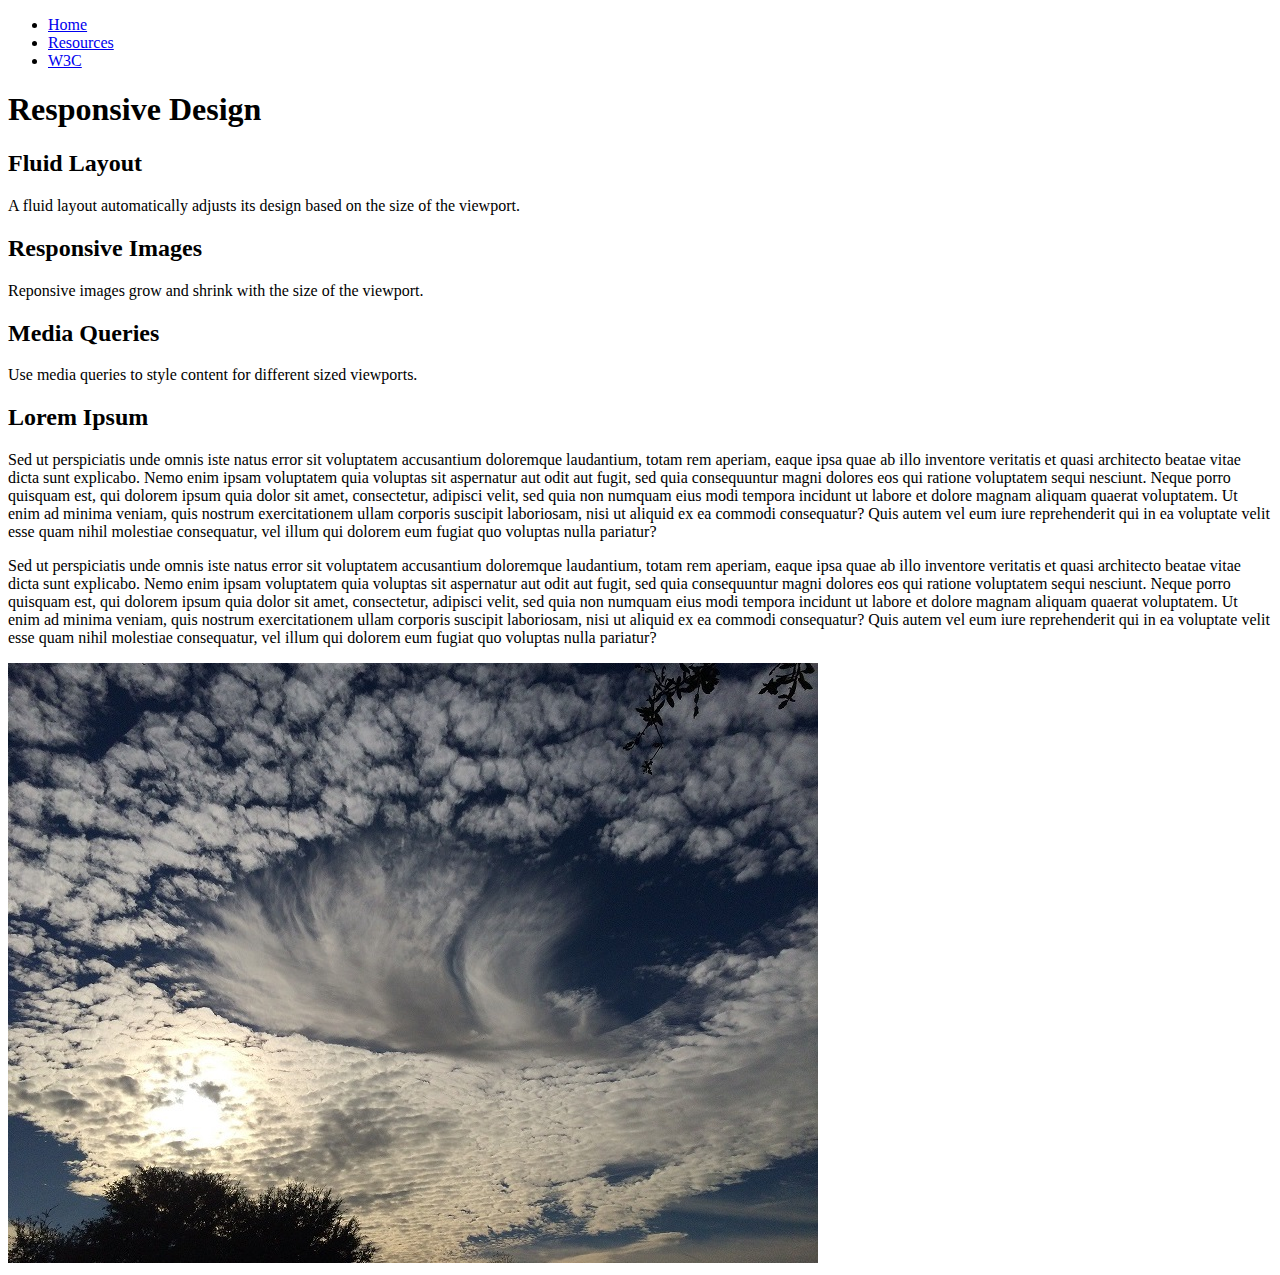
<file: apply/index.html>
<!DOCTYPE html>
<!-- This website template was created by: Student's First Name Student's Last Name, Current Date -->
<html lang="en">
<head>
	<title>Responsive Design</title>
	<meta charset="utf-8">
</head>
<body>

	<div id="container">

        <!-- Use the nav area to add hyperlinks to other pages within the website -->
		<nav>
			<ul>
                <li><a href="index.html">Home</a></li> 
                <li><a href="#">Resources</a></li> 
                <li><a href="#">W3C</a></li> 
            </ul>
		</nav>
        
        <!-- Use the header area for the website name or logo -->
        <header>
            <h1>Responsive Design</h1>
        </header>

        <!-- Use the main area to add the main content of the webpage -->
        <main>
            
            <div id="info">
                
                <h2>Fluid Layout</h2>
                <p>A fluid layout automatically adjusts its design based on the size of the viewport.</p>
                
                <h2>Responsive Images</h2>
                <p>Reponsive images grow and shrink with the size of the viewport.</p>
                
                <h2>Media Queries</h2>
                <p>Use media queries to style content for different sized viewports.</p>
                
            </div>
            
            <div>
                
                <h2>Lorem Ipsum</h2>
                
                <p>Sed ut perspiciatis unde omnis iste natus error sit voluptatem accusantium doloremque laudantium, totam rem aperiam, eaque ipsa quae ab illo inventore veritatis et quasi architecto beatae vitae dicta sunt explicabo. Nemo enim ipsam voluptatem quia voluptas sit aspernatur aut odit aut fugit, sed quia consequuntur magni dolores eos qui ratione voluptatem sequi nesciunt. Neque porro quisquam est, qui dolorem ipsum quia dolor sit amet, consectetur, adipisci velit, sed quia non numquam eius modi tempora incidunt ut labore et dolore magnam aliquam quaerat voluptatem. Ut enim ad minima veniam, quis nostrum exercitationem ullam corporis suscipit laboriosam, nisi ut aliquid ex ea commodi consequatur? Quis autem vel eum iure reprehenderit qui in ea voluptate velit esse quam nihil molestiae consequatur, vel illum qui dolorem eum fugiat quo voluptas nulla pariatur?</p>
                
                <p>Sed ut perspiciatis unde omnis iste natus error sit voluptatem accusantium doloremque laudantium, totam rem aperiam, eaque ipsa quae ab illo inventore veritatis et quasi architecto beatae vitae dicta sunt explicabo. Nemo enim ipsam voluptatem quia voluptas sit aspernatur aut odit aut fugit, sed quia consequuntur magni dolores eos qui ratione voluptatem sequi nesciunt. Neque porro quisquam est, qui dolorem ipsum quia dolor sit amet, consectetur, adipisci velit, sed quia non numquam eius modi tempora incidunt ut labore et dolore magnam aliquam quaerat voluptatem. Ut enim ad minima veniam, quis nostrum exercitationem ullam corporis suscipit laboriosam, nisi ut aliquid ex ea commodi consequatur? Quis autem vel eum iure reprehenderit qui in ea voluptate velit esse quam nihil molestiae consequatur, vel illum qui dolorem eum fugiat quo voluptas nulla pariatur?</p>
            
            </div>
            
            <div id="image">
                <img src="images/clouds.jpg" alt="clouds in the sky" height="600" width="810">
            </div>
            
        </main>

	</div>
	
</body>
</html>
</file>
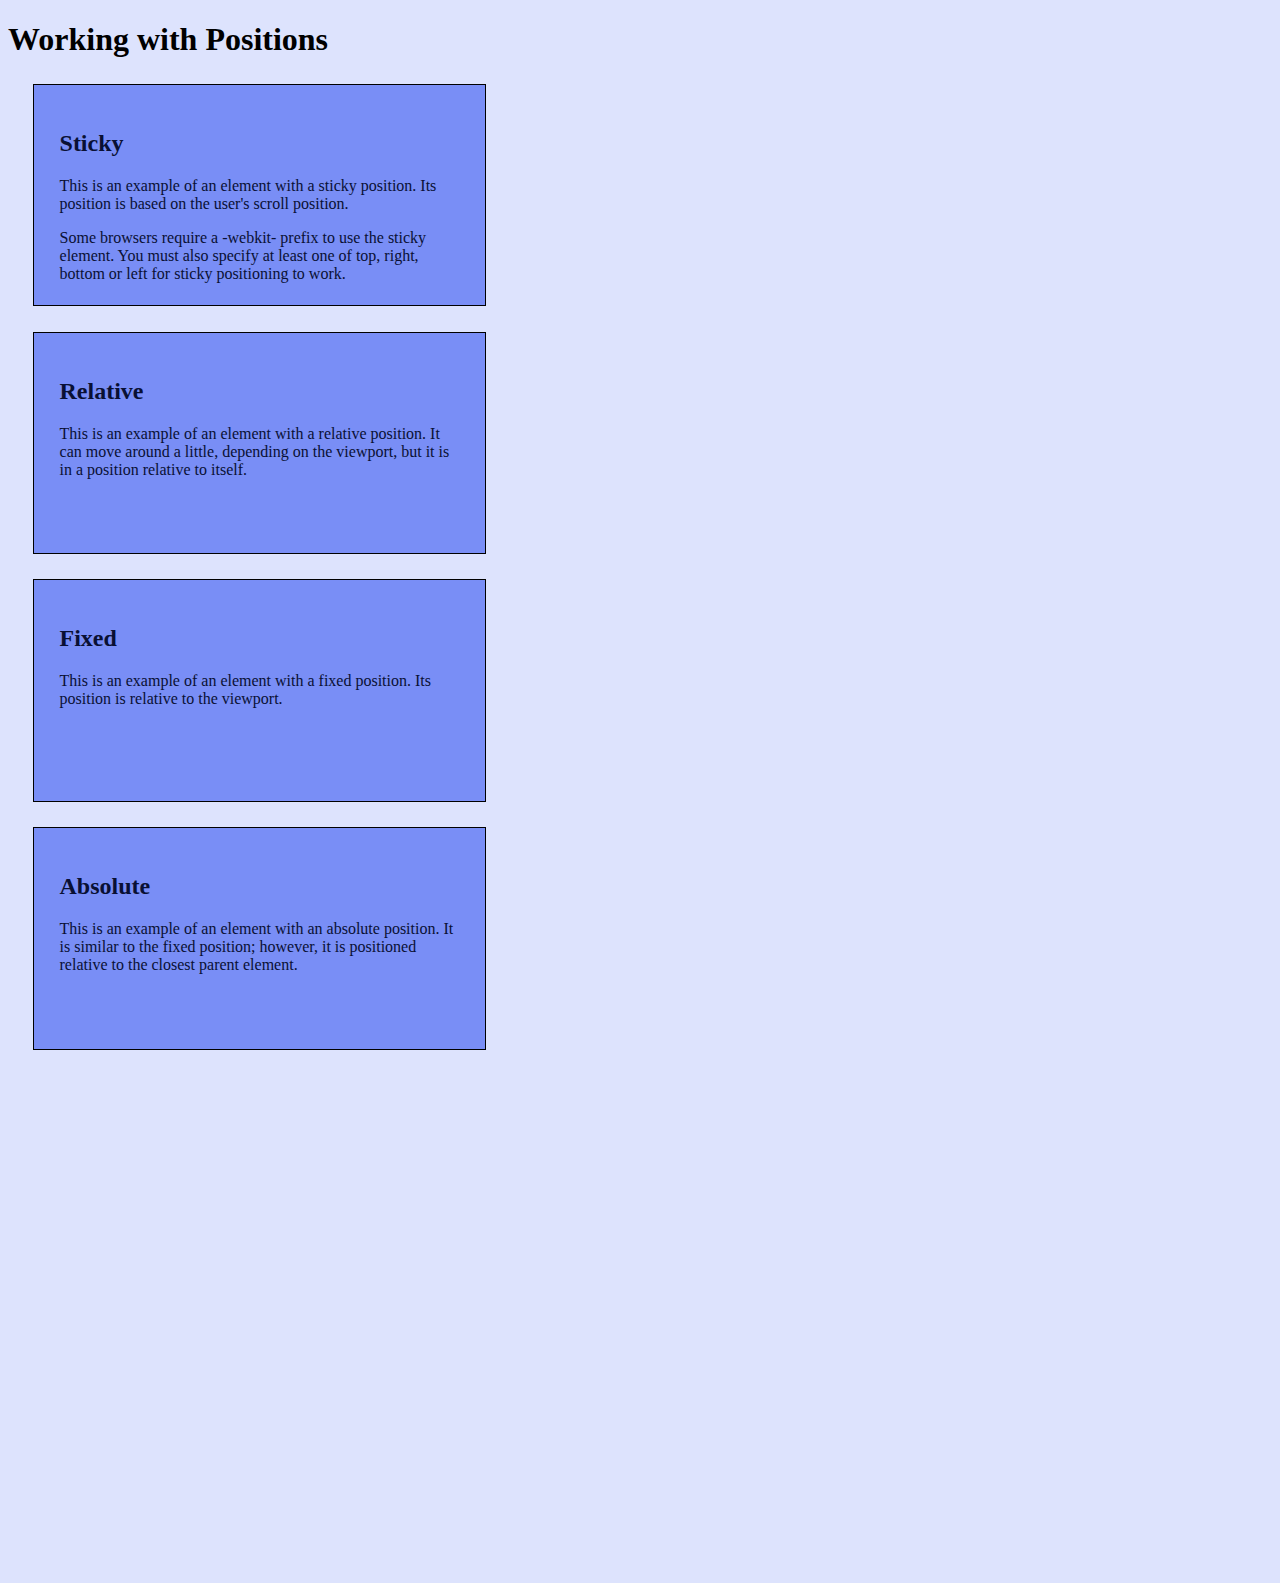
<file: extend/index.html>
<!DOCTYPE html>
<!--
Student's Name: Stephen Davis
Current Date : October 5, 2022
-->
<html lang="en">
<head>
	<title>Position</title>
	<meta charset="utf-8">
	<meta name="viewport" content="width=device-width, initial-scale=1">
	<link rel="stylesheet" href="css/extend05.css">
</head>
<body>

	<div id="container">

        <!-- Use the header area for the website name or logo -->
        <header>
            <h1>Working with Positions</h1>
        </header>

        <!-- Use the main area to add the main content of the webpage -->
        <main>

            <div class="box sticky">

                <h2>Sticky</h2>
                <p>This is an example of an element with a sticky position. Its position is based on the user's scroll position.</p>
                <!-- Use the empty paragraph element below to briefly explain how to use the sticky position. -->
                <p>Some browsers require a -webkit- prefix to use the sticky element. You must also specify at least one of top, right, bottom or left for sticky positioning to work.</p>

            </div>

            <div class="box relative">

                <h2>Relative</h2>
                <p>This is an example of an element with a relative position. It can move around a little, depending on the viewport, but it is in a position relative to itself.</p>
                <!-- Use the empty paragraph element below to identify the values you used for the top and left properties and how it affected the relative box. -->
                <p></p>

            </div>

            <div class="box fixed">

                <h2>Fixed</h2>
                <p>This is an example of an element with a fixed position. Its position is relative to the viewport.</p>
                <!-- Use the empty paragraph element below to identify the values you used for the top and right properties and how it affected the fixed box. -->
                <p></p>

            </div>

            <div class="box absolute">

                <h2>Absolute</h2>
                <p>This is an example of an element with an absolute position. It is similar to the fixed position; however, it is positioned relative to the closest parent element.</p>
                <!-- Use the empty paragraph element below to identify the values you used for the bottom and right properties and how it affected the absolute box. -->
                <p></p>

            </div>

        </main>

	</div>

</body>
</html>
</file>
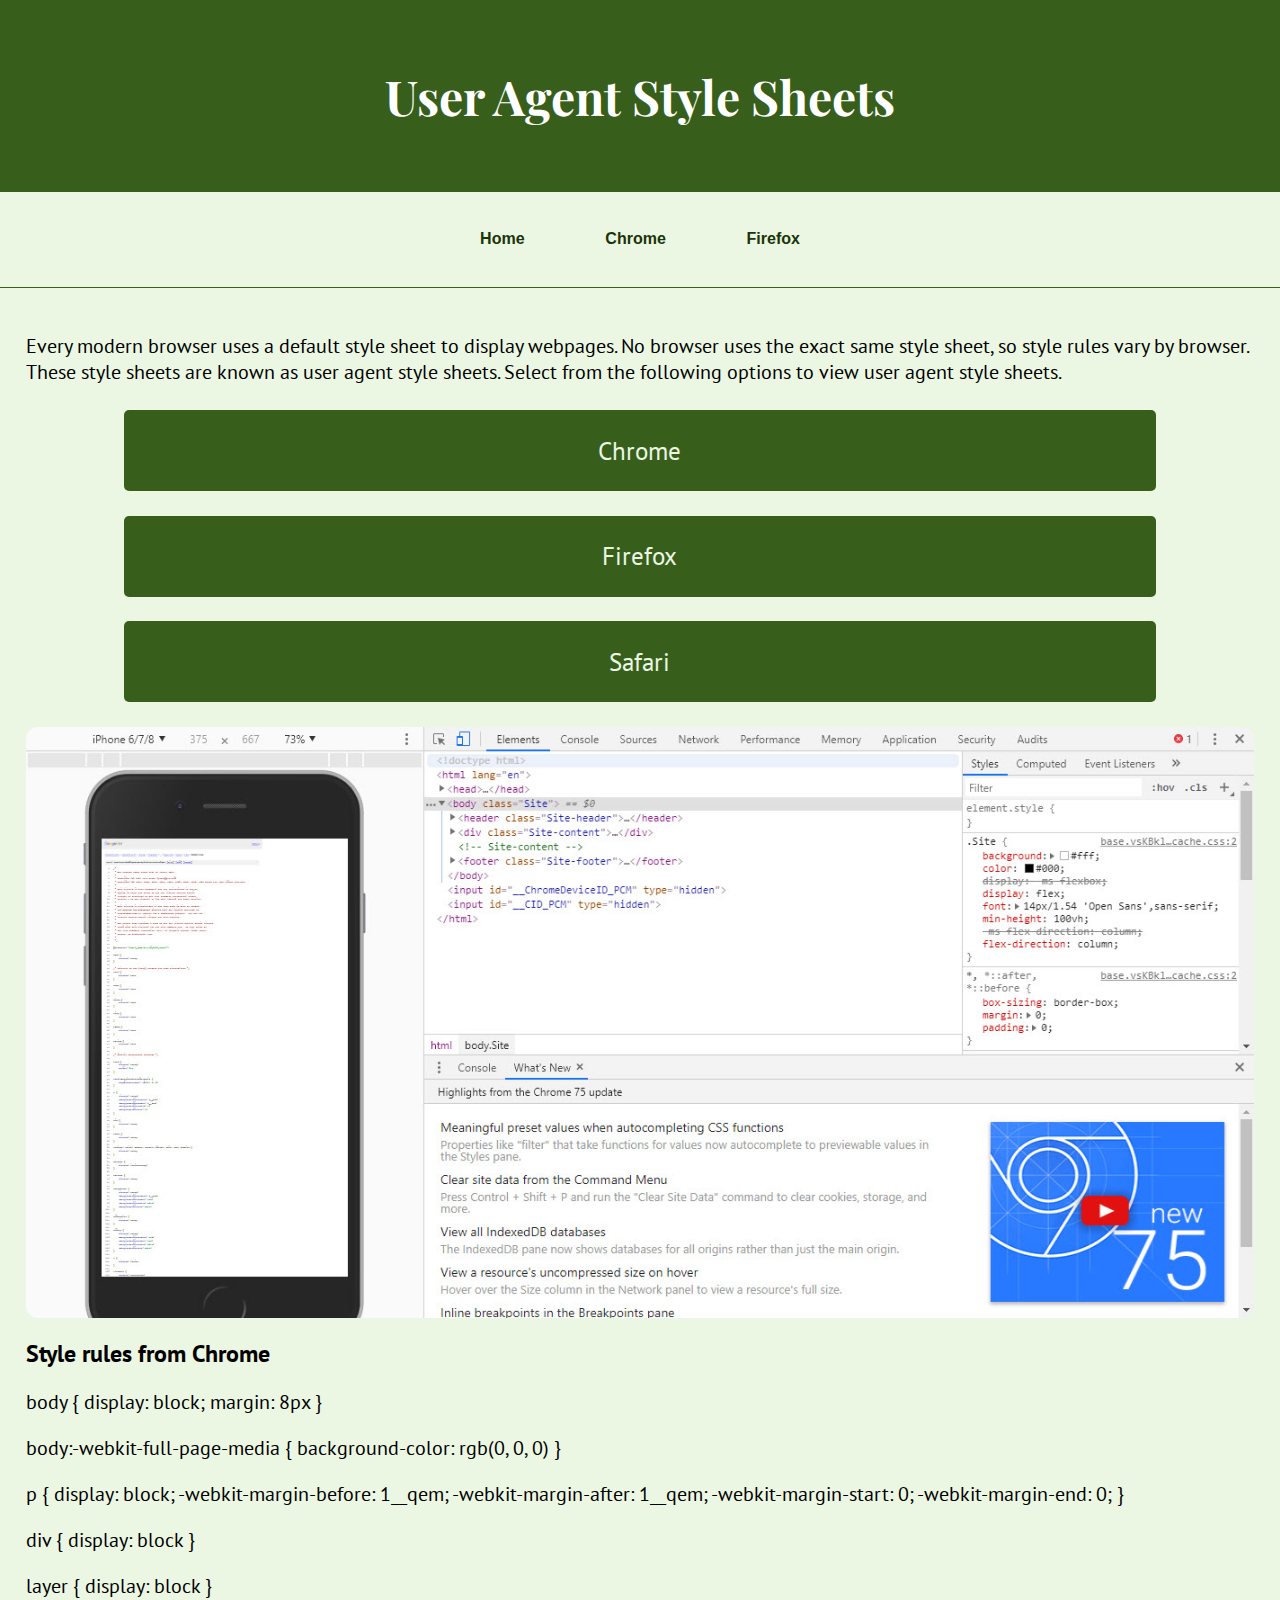
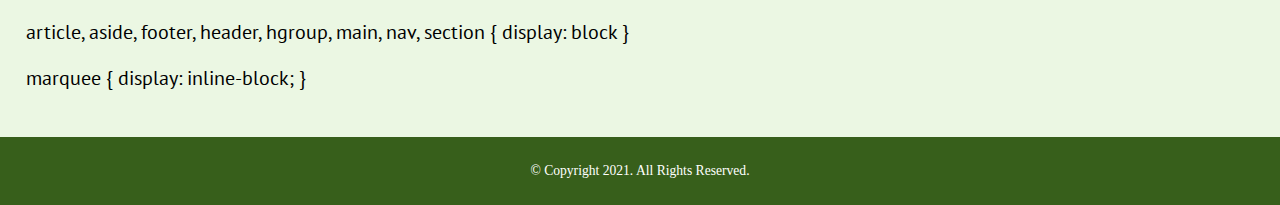
<file: analyze/analyze05.html>
<!DOCTYPE html>
<!--
	Student Name: Stephen Davis
	File Name: analyze.html
	Current Date: October 6, 2022
 -->
<html lang="en">
<head>
	<title>Style Sheets</title>
	<meta charset="utf-8">
    <link rel="stylesheet" href="css/styles.css">
		<meta name="viewport" content="width=device-width, intial-scale-1.0">
		<link rel="preconnect" href="https://fonts.googleapis.com">
    <link rel="preconnect" href="https://fonts.gstatic.com" crossorigin>
    <link href="https://fonts.googleapis.com/css2?family=Crimson+Text&family=Playfair+Display&display=swap" rel="stylesheet">
		<link rel="preconnect" href="https://fonts.googleapis.com">
		<link rel="preconnect" href="https://fonts.gstatic.com" crossorigin>
		<link href="https://fonts.googleapis.com/css2?family=PT+Sans&display=swap" rel="stylesheet">
</head>
<body>

	<header>
		<h1>User Agent Style Sheets</h1>
	</header>

	<nav>

				<ul>
            <li><a href="#">Home</a></li>
		        <li><a href="#">Chrome</a></li>
            <li><a href="#">Firefox</a></li>
        </ul>

	</nav>

	<!-- Use the main element to add main content to the webpage -->
	<main>

        <div id="info">

            <p>Every modern browser uses a default style sheet to display webpages. No browser uses the exact same style sheet, so style rules vary by browser. These style sheets are known as user agent style sheets. Select from the following options to view user agent style sheets.</p>

            <p class="btn"><a href="https://chromium.googlesource.com/chromium/blink/+/master/Source/core/css/html.css" target="_blank">Chrome</a></p>

            <p class="btn"><a href="https://dxr.mozilla.org/mozilla-central/source/layout/style/res/html.css" target="_blank">Firefox</a></p>

            <p class="btn"><a href="https://trac.webkit.org/browser/trunk/Source/WebCore/css/html.css" target="_blank">Safari</a></p>

            <img class="corner" src="images/devtools.jpg" alt="Google Chrome DevTools">

        </div>

        <div id="examples">

            <h2>Style rules from Chrome</h2>
            <p>
            body {
                display: block;
                margin: 8px
            }
            </p>

            <p>
            body:-webkit-full-page-media {
                background-color: rgb(0, 0, 0)
            }</p>

            <p>p {
                display: block;
                -webkit-margin-before: 1__qem;
                -webkit-margin-after: 1__qem;
                -webkit-margin-start: 0;
                -webkit-margin-end: 0;
            }</p>

            <p>div {
                display: block
            }</p>

            <p>layer {
                display: block
            }</p>

            <p>article, aside, footer, header, hgroup, main, nav, section {
                display: block
            }</p>

                <p>marquee {
                display: inline-block;
            }</p>

        </div>

	</main>

	<footer>
		<p>&copy; Copyright 2021. All Rights Reserved.</p>
	</footer>

</body>
</html>
</file>
<file: extend/css/extend05.css>
/* 
Style sheet created by: 
Student's Name 
Today's Date 
*/
body {
    background-color: #dde3fd;
}

#container {
    padding-bottom: 500px;
}

.box {
    border: 1px solid #000;
    margin: 2%;
    padding: 2%;
    background-color: #798ef6;
    color: #091034;
    width: 400px;
    height: 170px;
}

/* sticky */


/* relative */


/* fixed */


/* absolute */
</file>
<file: analyze/css/styles.css>
/*
  Student Name: Stephen Davis
	File Name: styles.css
	Current Date: October 6, 2022
*/

/* CSS reset */
body, header, nav, main, footer, img, h1, h3, ul {
    margin: 0;
    padding: 0;
    border: 0;
}

/* Style rule for body and images */
body {
    background-color: #375f1b;
}

img {
    max-width: 100%;
    display: block;
}

/*Style rules for mobile viewport*/


/*Hide tab-desk class*/
.tab-desk{
  display: none;
}


/* Style rules for header content */
header h1 {
    text-align: center;
    color: #fff;
    font-family: 'Playfair Display', serif;
    padding: 5%;
    font-size: 3em;
}

/* Style rules for navigation area */
nav {
    background-color: #ebf7e3;
    border-bottom: 1px solid #375f1b;
}

nav ul {
    text-align: center;
    text-decoration: none;
}

nav li {
    font-size: 1em;
    font-family: Geneva, Arial, sans-serif;
    font-weight: bold;
    padding: 3%;
    display: inline-block;
}

nav li a {
    display: block;
    color: #1b3409;
    text-decoration: none;
}

/* Style rules for main content */
main {
    padding: 2%;
    background-color: #ebf7e3;
    font-family: 'PT Sans', sans-serif;
}

main p {
    font-size: 1.25em;
}

.btn {
  background-color: #375f1b;
  padding: 2%;
  margin: 2% auto;
  width: 80%;
  border-radius: 5px;
  text-align: center;
}

.btn a {
  color: #ebf7e3;
  text-decoration: none;
  font-size: 1.25em;
  display:block;
}

.corner {
  border-radius: 12px;
}

/* Style rules for footer content */
footer {
    text-align: center;
    font-size: 0.85em;
    color: #fff;
    padding: 1% 0;
}
</file>
